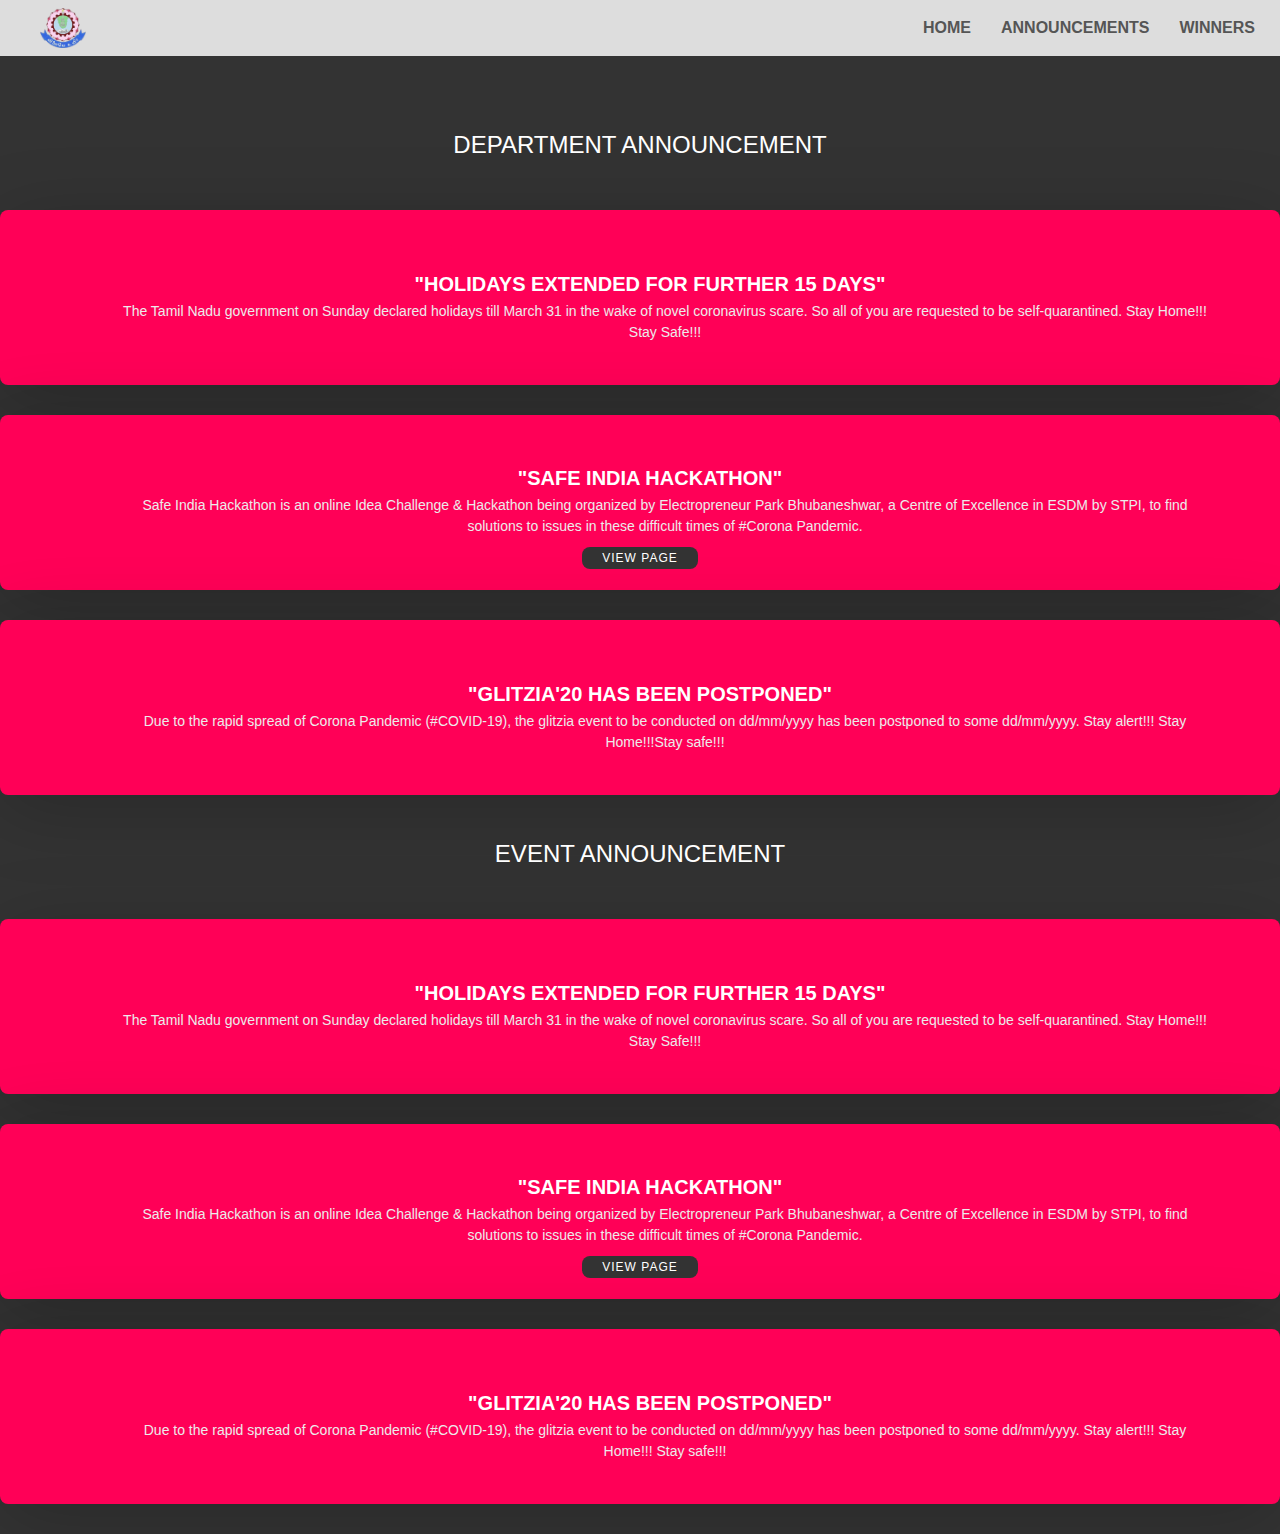
<file: announcement.html>
<!DOCTYPE html>
<html lang="en">
    <head>
        <meta charset="UTF-8">

        <meta http-eqiv="X=UA-compatible" content="oe=edge">
        <link rel="stylesheet" type="text/css" href="stylesweb.css" />
        <link rel="stylesheet" type="text/css" href="https://stackpath.bootstrapcdn.com/font-awesome/4.7.0/css/font-awesome.min.css">
	<link rel="stylesheet" href="https://stackpath.bootstrapcdn.com/bootstrap/4.4.1/css/bootstrap.min.css">
	<script src="https://code.jquery.com/jquery-3.4.1.slim.min.js"  ></script>
	<script src="https://cdn.jsdelivr.net/npm/popper.js@1.16.0/dist/umd/popper.min.js"></script>
	<script src="https://stackpath.bootstrapcdn.com/bootstrap/4.4.1/js/bootstrap.min.js"></script>
    </head>
    <body>
    <section id="Nav-bar">
        <nav class="navbar navbar-expand-lg navbar-light">
  <a class="navbar-brand" href="#"><img src="img/tce-logo.png"></a>
  <button class="navbar-toggler" type="button" data-toggle="collapse" data-target="#navbarNav" aria-controls="navbarNav" aria-expanded="false" aria-label="Toggle navigation">
    <span class="navbar-toggler-icon"></span>
  </button>
  <div class="collapse navbar-collapse" id="navbarNav">
    <ul class="navbar-nav ml-auto">
      <li class="nav-item">
        <a class="nav-link" href="index.html">HOME</a>
      </li>
      <li class="nav-item">
        <a class="nav-link" href="#">ANNOUNCEMENTS</a>
      </li>
      <li class="nav-item">
        <a class="nav-link" href="winner.html">WINNERS</a>
      </li>
    </ul>
  </div>
</nav>
    </div>
  </div>
</nav>
     </section>
        <div>
            <br><br><br><br><br>
        </div>
        <h1 class="titles" align="center">Department Announcement</h1>
        <div>
            <br><br><br>
        </div>
        <div class="blog-post">

            <div class="blog-post_img">

            </div>
            <div class="blog-post_info">
                
                <h1 class="blog-post_title" align="center"><b>"Holidays extended for further 15 days"</b></h1>
                <p class="blog-post_text" align="center">
                    The Tamil Nadu government on Sunday declared holidays till March 31 in the wake of novel coronavirus scare. So all of you are requested to be self-quarantined. Stay Home!!! Stay Safe!!!</p>
                    <div class="blog-post_it">

                     </div>
                </div>


                  </div>
        <div>
            <br><br>
        </div>
        <div class="blog-post">

            <div class="blog-post_img">
            </div>
            <div class="blog-post_info">
                
                <h1 class="blog-post_title" align="center"><b>"Safe India Hackathon"</b></h1>
                <p class="blog-post_text" align="center">
                    Safe India Hackathon is an online Idea Challenge & Hackathon being organized by Electropreneur Park Bhubaneshwar, a Centre of Excellence in ESDM by STPI, to find solutions to issues in these difficult times of #Corona Pandemic.</p>
                    <div class="blog-post_it">
                       
                        <center><a href="https://www.mygov.in/task/safe-india-hackathon-india-fights-corona/" class="blog-post_cta">View Page</a></center>
                     </div>
                </div>


                  </div>
        <div>
            <br><br>
        </div>
        <div class="blog-post">

            <div class="blog-post_img">
            </div>
            <div class="blog-post_info">
                
                <h1 class="blog-post_title" align="center"><b>"Glitzia'20 has been postponed"</b></h1>
                <p class="blog-post_text" align="center">
                    Due to the rapid spread of Corona Pandemic (#COVID-19), the glitzia event to be conducted on dd/mm/yyyy has been postponed to some dd/mm/yyyy. Stay alert!!! Stay Home!!!Stay safe!!! </p>
                    <div class="blog-post_it">
                    </div>
                </div>
            </div>
        <div>
            <br><br><br>
        </div>
        <h1 class="titles" align="center">Event Announcement</h1>
            <div>
                <br><br><br>
            </div>

        <div class="blog-post">

            <div class="blog-post_img">

            </div>
            <div class="blog-post_info">

                <h1 class="blog-post_title" align="center"><b>"Holidays extended for further 15 days"</b></h1>
                <p class="blog-post_text" align="center">
                    The Tamil Nadu government on Sunday declared holidays till March 31 in the wake of novel coronavirus scare. So all of you are requested to be self-quarantined. Stay Home!!! Stay Safe!!!</p>
                    <div class="blog-post_it">

                     </div>
                </div>


                  </div>
        <div>
            <br><br>
        </div>
        <div class="blog-post">

            <div class="blog-post_img">
            </div>
            <div class="blog-post_info">

                <h1 class="blog-post_title" align="center"><b>"Safe India Hackathon"</b></h1>
                <p class="blog-post_text" align="center">
                    Safe India Hackathon is an online Idea Challenge & Hackathon being organized by Electropreneur Park Bhubaneshwar, a Centre of Excellence in ESDM by STPI, to find solutions to issues in these difficult times of #Corona Pandemic.</p>
                    <div class="blog-post_it">

                        <center><a href="https://www.mygov.in/task/safe-india-hackathon-india-fights-corona/" class="blog-post_cta">View Page</a></center>
                     </div>
                </div>


                  </div>
        <div>
            <br><br>
        </div>
        <div class="blog-post">

            <div class="blog-post_img">
            </div>
            <div class="blog-post_info">

                <h1 class="blog-post_title" align="center"><b>"Glitzia'20 has been postponed"</b></h1>
                <p class="blog-post_text" align="center">
                    Due to the rapid spread of Corona Pandemic (#COVID-19), the glitzia event to be conducted on dd/mm/yyyy has been postponed to some dd/mm/yyyy. Stay alert!!! Stay Home!!! Stay safe!!! </p>
                    <div class="blog-post_it">
                        <center></center>
                    </div>
                </div>
            </div>

    <div>
                <br><br>
            </div>
    </body>
</html>
</file>
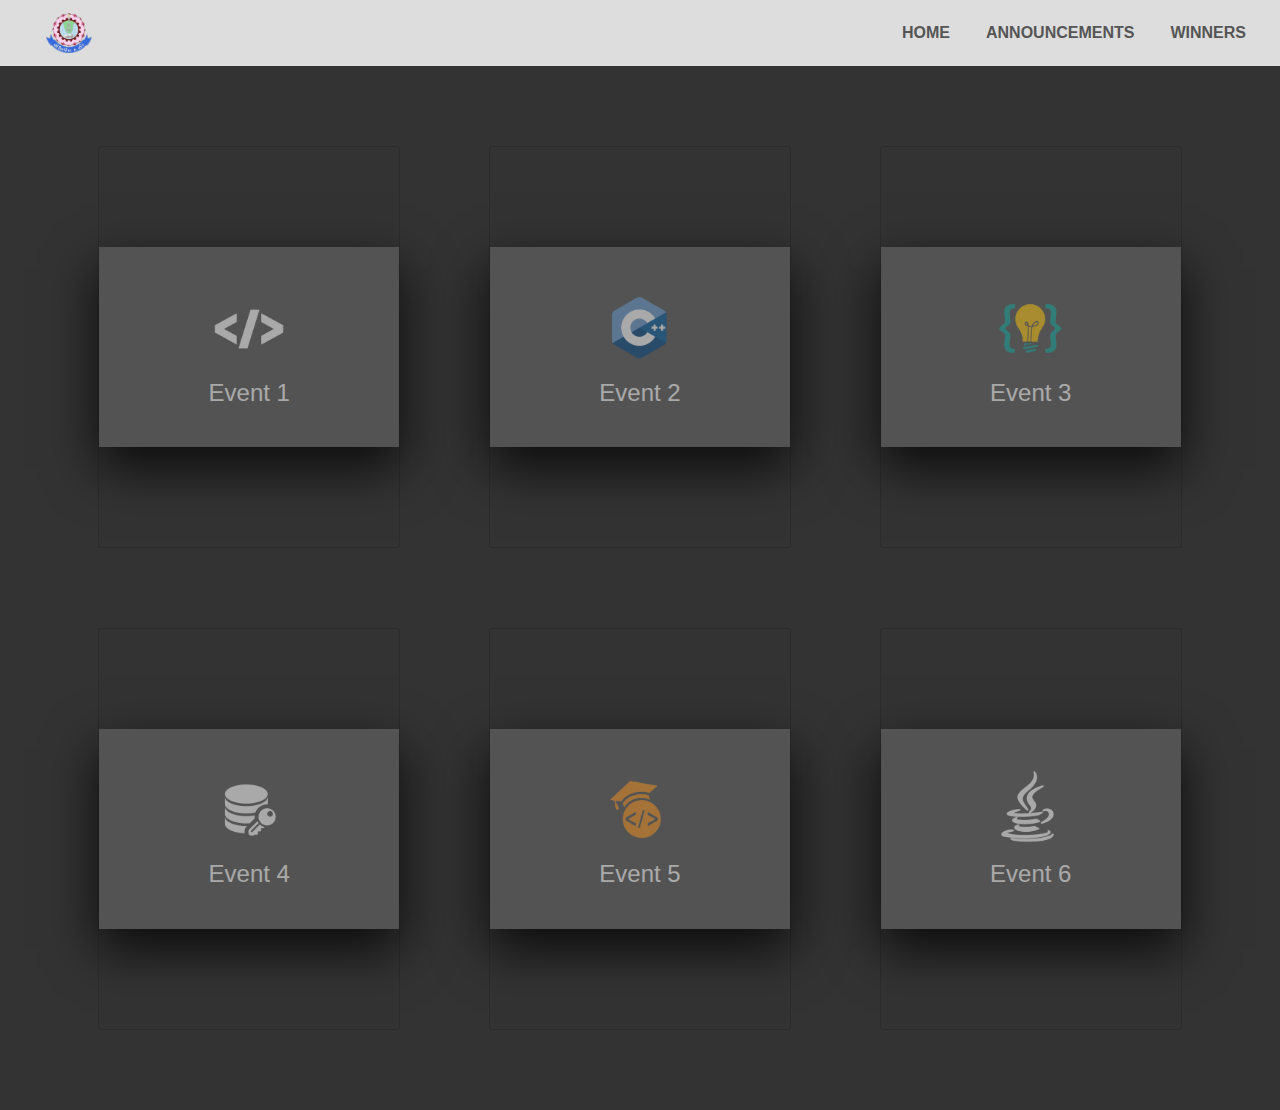
<file: winner.html>
<!DOCTYPE html>
<html lang="en">
<head>
    <meta charset="UTF-8">
    <link rel="stylesheet" type="text/css" href="styles1.css" />
	<link rel="stylesheet" type="text/css" href="https://stackpath.bootstrapcdn.com/font-awesome/4.7.0/css/font-awesome.min.css">
	<link rel="stylesheet" href="https://stackpath.bootstrapcdn.com/bootstrap/4.4.1/css/bootstrap.min.css">
	<script src="https://code.jquery.com/jquery-3.4.1.slim.min.js"  ></script>
	<script src="https://cdn.jsdelivr.net/npm/popper.js@1.16.0/dist/umd/popper.min.js"></script>
	<script src="https://stackpath.bootstrapcdn.com/bootstrap/4.4.1/js/bootstrap.min.js"></script>
</head>
<body>
    <section id="Nav-bar">
        <nav class="navbar navbar-expand-lg navbar-light">
  <a class="navbar-brand" href="#"><img src="img/tce-logo.png"></a>
  <button class="navbar-toggler" type="button" data-toggle="collapse" data-target="#navbarNav" aria-controls="navbarNav" aria-expanded="false" aria-label="Toggle navigation">
    <span class="navbar-toggler-icon"></span>
  </button>
  <div class="collapse navbar-collapse" id="navbarNav">
    <ul class="navbar-nav ml-auto">
      <li class="nav-item">
        <a class="nav-link" href="index.html">HOME</a>
      </li>
      <li class="nav-item">
        <a class="nav-link" href="announcement.html">ANNOUNCEMENTS</a>
      </li>
      <li class="nav-item">
        <a class="nav-link" href="#">WINNERS</a>
      </li>
    </ul>
  </div>
</nav>
    </div>
  </div>
</nav>
     </section>
    <div><br><br><br></div>
    <div class="container">
        <div class="card">
            <div class="face face1">
                <div class="content">
                    <img src="img/event1 logo.png" height="150" width="150">
                    <h3>Event 1</h3>
                </div>
            </div>
            <div class="face face2">
                <div class="content">
                   <p>1st prize: Winner 1<br>2nd prize: Winner 2<br>3rd prize: Winner 3</p>

                </div>
            </div>
        </div>
        <div class="card">
            <div class="face face1">
                <div class="content">
                    <img src="img/event2 logo.png" height="150" width="150">
                    <h3>Event 2</h3>
                </div>
            </div>
            <div class="face face2">
                <div class="content">
                   <p>1st prize: Winner 1<br>2nd prize: Winner 2<br>3rd prize: Winner 3</p>

                </div>
            </div>
        </div>
        <div class="card">
            <div class="face face1">
                <div class="content">
                    <img src="img/event3 logo.png" height="150" width="150">
                    <h3>Event 3</h3>
                </div>
            </div>
            <div class="face face2">
                <div class="content">
                   <p>1st prize: Winner 1<br>2nd prize: Winner 2<br>3rd prize: Winner 3</p>

                </div>
            </div>
        </div>
        <div class="card">
            <div class="face face1">
                <div class="content">
                    <img src="img/event4 logo.png" height="150" width="150">
                    <h3>Event 4</h3>
                </div>
            </div>
            <div class="face face2">
                <div class="content">
                   <p>1st prize: Winner 1<br>2nd prize: Winner 2<br>3rd prize: Winner 3</p>

                </div>
            </div>
        </div>
        <div class="card">
            <div class="face face1">
                <div class="content">
                    <img src="img/event5 logo.png" height="150" width="150">
                    <h3>Event 5</h3>
                </div>
            </div>
            <div class="face face2">
                <div class="content">
                   <p>1st prize: Winner 1<br>2nd prize: Winner 2<br>3rd prize: Winner 3</p>

                </div>
            </div>
        </div>
        <div class="card">
            <div class="face face1">
                <div class="content">
                    <img src="img/event6 logo.png" height="150" width="150">
                    <h3>Event 6</h3>
                </div>
            </div>
            <div class="face face2">
                <div class="content">
                   <p>1st prize: Winner 1<br>2nd prize: Winner 2<br>3rd prize: Winner 3</p>

                </div>
            </div>
        </div>
    </div>
<div><br><br><br></div>
</body>
</html>
</file>
<file: stylesweb.css>
html{
    font-family: 'consolas';
    font-size: 10px;
}

#Nav-bar
{
	position: sticky;
	top: 0;
	z-index: 10;
	background-color: #DDDDDD!important;
}
.navbar-brand img
{
	height: 40px;
	padding-left: 30px;
}
.navbar-nav li
{
	padding: 0 10px;
}
.navbar-nav li a
{
	float: right;
	text-align: left;
}
#Nav-bar ul li a:hover
{
	color: #007bff!important;
}
.navbar
{
	background-color: #DDDDDD!important;
}
.navbar-toggler
{
	border: none!important;
}
.nav-link
{
	color: #555!important;
	font-weight: 600;
	font-size: 16px;
}

body{
    width: 100%;
    height: 100%;
    display: flexbox;
    align-items: flex-end;
    justify-content: flex-end;
    background-color: #333!important;
    text-align: center;

}
.blog-post{
    width: 100%;
    height: 175px;

    padding: 7rem;
    background-color: #ff0057;
    box-shadow: 0 1.4rem 8rem rgba(0,0,0,.2);
    display: flex;
    align-items: center;
    border-radius: .8rem;
}

.titles{
    font-size: 2.4rem;
    text-transform: uppercase;
    color: #fff;
}
.blog-post .blog-post_title{
    padding-left: 2rem;
    margin-top: 3rem;
    font-size: 2.0rem;
   
    text-transform: uppercase;
    color: #fff;
}
.blog-post .blog-post_text{
    padding-left: 5rem;
   
    margin-top: 0.5rem;
    font-size: 1.4rem;
    color: #edebeb;
    }
.blog-post_it{
    margin-top: 0rem;
}
.blog-post_cta{
    display: inline-block;
    align-items: center;
    padding: .2rem 2rem;
    letter-spacing: 1px;
    text-transform: uppercase;
    font-size: 1.2rem;
    color: #fff;
    background-image: linear-gradient(to right, #333 0%, #333 100%);
    border-radius: .8rem;
    text-decoration: none;
}
.blog-post_cta:hover{
        color: #333!important;
    background: #fff!important;
}

@media screen and (max-width: 768px)
{
.blog-post{
padding-right: 2rem;
padding-left: 2rem;
}
.blog-post .blog-post_title{
margin-top: 0.5rem;
font-size: 1.5rem
}
.blog-post .blog-post_text{
margin-top: 0.5rem;
font-size: 1rem
}
.blog-post_it{
    margin-top: 1rem;
}

}
@media screen and (max-width: 360px)
{
.blog-post{
padding-right: 2rem;
padding-left: 2rem;
}
.blog-post .blog-post_title{
padding-left: 0.1rem;
margin-top: 0.5rem;
font-size: 1.5rem
}
.blog-post .blog-post_text{
padding-left: 0.1rem;
margin-top: 0.5rem;
font-size: 1rem
}
.blog-post_it{
    margin-top: 1rem;
}
.blog-post_cta{
padding: .1rem 1rem;
font-size: 1rem;
}
.titles{
    font-size: 1.8rem;
    }
}
@media screen and (max-width: 414px)
{
.blog-post{
padding-right: 2rem;
padding-left: 2rem;
}
.blog-post .blog-post_title{
padding-left: 0.1rem;
margin-top: 0.5rem;
font-size: 1rem
}
.blog-post .blog-post_text{
padding-left: 0.1rem;
margin-top: 0.5rem;
font-size: 1rem
}
.blog-post_it{
    margin-top: 1rem;
}
.blog-post_cta{
padding: .1rem 1rem;
font-size: 1rem;
}
.titles{
    font-size: 1.8rem;
    }
}
@media screen and (max-width: 320px)
{
.blog-post .blog-post_title{
padding-left: 0rem;
margin-top: 0rem;
font-size: 1rem;
}
.blog-post .blog-post_text{
padding-left: 0rem;
margin-top: 0rem;
font-size: 1rem
}
.blog-post{
    width: 100%;
    height: 300px;
}
.blog-post_it{
margin-top: 0.001rem;
}
.blog-post_cta{
padding: .1rem 1rem;
font-size: 1rem;
}
.titles{
    font-size: 1.8rem;
    }
}
</file>
<file: styles1.css>
body {

    margin: 0;
    padding: 0;
    background: #333!important;
    /*display: flex;
    justify-content: center;
    align-items: center;*/
    font-family: consolas;

}

#Nav-bar
{
	position: sticky;
	top: 0;
	z-index: 10;
	background-color: #DDDDDD!important;
}
.navbar-brand img
{
	height: 40px;
	padding-left: 30px;
}
.navbar-nav li
{
	padding: 0 10px;
}
.navbar-nav li a
{
	float: right;
	text-align: left;
}
#Nav-bar ul li a:hover
{
	color: #007bff!important;
}
.navbar
{
	background-color: #DDDDDD!important;
}
.navbar-toggler
{
	border: none!important;
}
.nav-link
{
	color: #555!important;
	font-weight: 600;
	font-size: 16px;
}

.container {
    width: 75vw;
    position: relative;
    display: flex;
    justify-content: space-between;
}

.container {
    width: 75vw;
    position: relative;
    margin: 0 auto;
    justify-content: space-between;
    display: grid;
    grid-template-columns: repeat(auto-fit, minmax(500px, 1fr));
    grid-gap: 3.89em;
    min-height: 100vh;
    justify-items: center;
    align-items: center;
}
.card {
background-color: #333!important;
}
.container .card .face {
    width: 500px;
    height: 300px;
    overflow: hidden;
    transition: 0.5s;
}

.container .card .face.face1 {
    position: relative;
    display: flex;
    justify-content: center;
    align-items: center;
    background: #535353!important;
    z-index: 1;
    transform: translateY(150px);
}

.container .card:hover .face.face1 {
    transform: translateY(0);
    background: #ff0057!important;
}

.container .card .face.face1 .content {
    opacity: 0.5;
    transition: 0.5s;
}

.container .card .face.face1 .content h3 {
    color: #fff!important;
    text-align: center;
    font-size: 2.5rem;
}

.container .card:hover .face.face1 .content {
    opacity: 1;
}

.container .card .face.face2 {
    position: relative;
    background: #fff!important;
    padding: 20px;
    display: flex;
    justify-content: center;
    align-items: center;
    box-sizing: border-box;
    box-shadow: 0 20px 50px rgba(0, 0, 0, 0.8);
    transform: translateY(-150px);
}

.container .card:hover .face.face2 {
    transform: translateY(0);
}

.container .card .face.face2 .content {
    margin: 0;
    padding: 0;
    font-size: 1.5rem;
}

.container .card .face.face2 .content a {

    margin: 15px 0 15px;
    text-decoration: none;
    display: inline-block;
    font-weight: 900;
    padding: 5px;
    color: #333!important;
}

.container .card .face.face2 .content a:hover {

    color: #fff!important;
    background: #333!important;
}

@media screen and (min-width: 1042px) and (max-width: 1440px)
{
.container {
    width: 75vw;
    position: relative;
    margin: 0 auto;
    justify-content: space-between;
    display: grid;
    grid-template-columns: repeat(auto-fit, minmax(300px, 1fr));
    grid-gap: 3.89em;
    min-height: 100vh;
    justify-items: center;
    align-items: center;
}

.container .card .face.face1 {
    position: relative;
    display: flex;
    justify-content: center;
    align-items: center;
    background: #535353!important;
    z-index: 1;
    transform: translateY(100px);
}

.container .card .face {
    width: 300px;
    height: 200px;
    overflow: hidden;
    transition: 0.5s;
}

.container .card .face.face2 .content {
    margin: 0;
    padding: 0;
    font-size: 1rem;
}
.container .card .face.face2 {
    position: relative;
    background: #fff!important;
    padding: 20px;
    display: flex;
    justify-content: center;
    align-items: center;
    box-sizing: border-box;
    box-shadow: 0 20px 50px rgba(0, 0, 0, 0.8);
    transform: translateY(-100px);
}
.container .card .face.face1 .content h3 {
    color: #fff!important;
    text-align: center;
    font-size: 1.5rem;
}

.container .card .face.face1 .content img{
width: 100px;
height: 100px;
}
}
</file>
